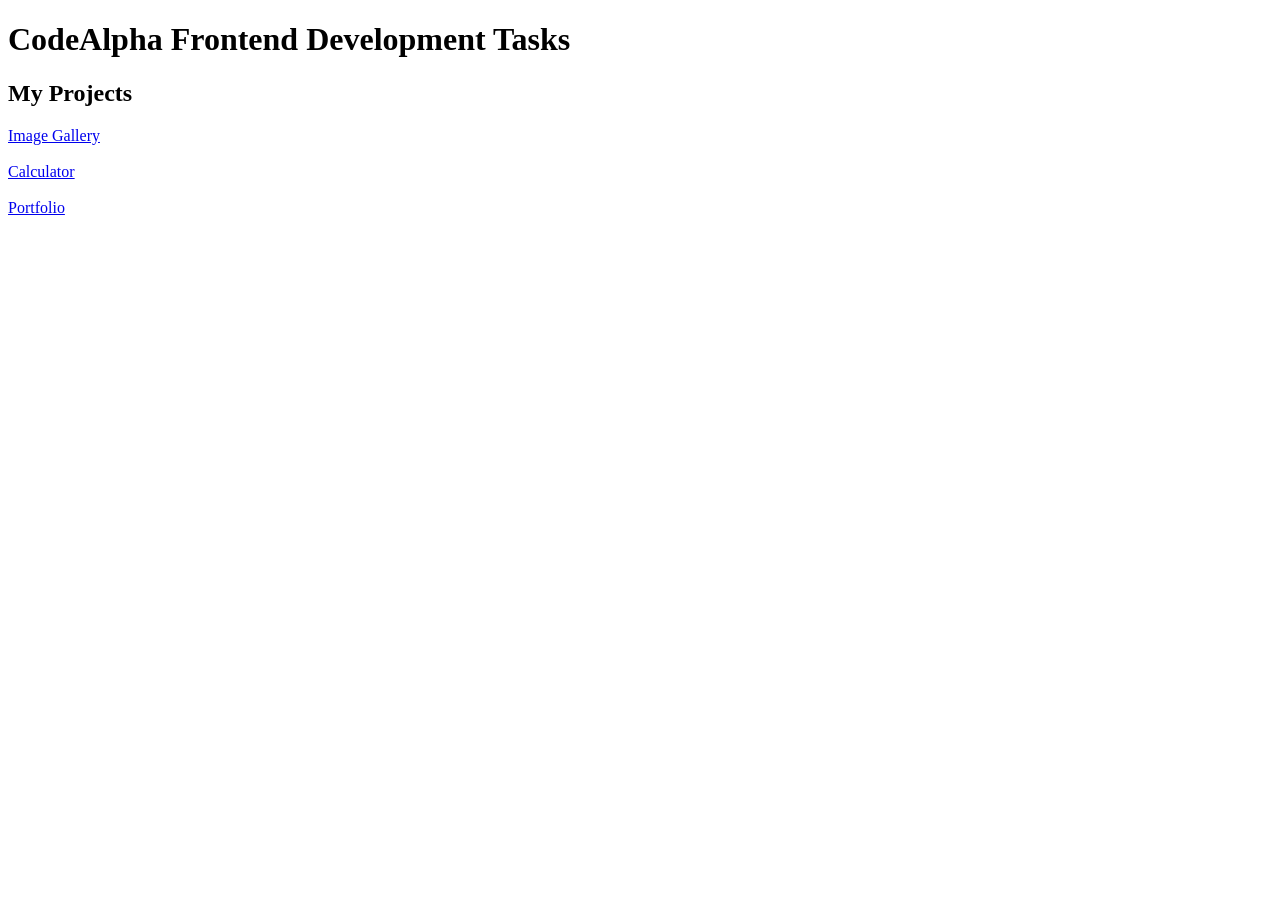
<file: index.html>
<!DOCTYPE html>
<html>
<head>
    <meta charset="UTF-8">
    <title>CodeAlpha Frontend Tasks</title>
</head>
<body>
    <h1>CodeAlpha Frontend Development Tasks</h1>

    <h2>My Projects</h2>

    <a href="task-1-image-gallery/">Image Gallery</a><br><br>

<a href="task-2-calculator/">Calculator</a><br><br>

<a href="task-3-portfolio/">Portfolio</a>
</body>
</html>
</file>
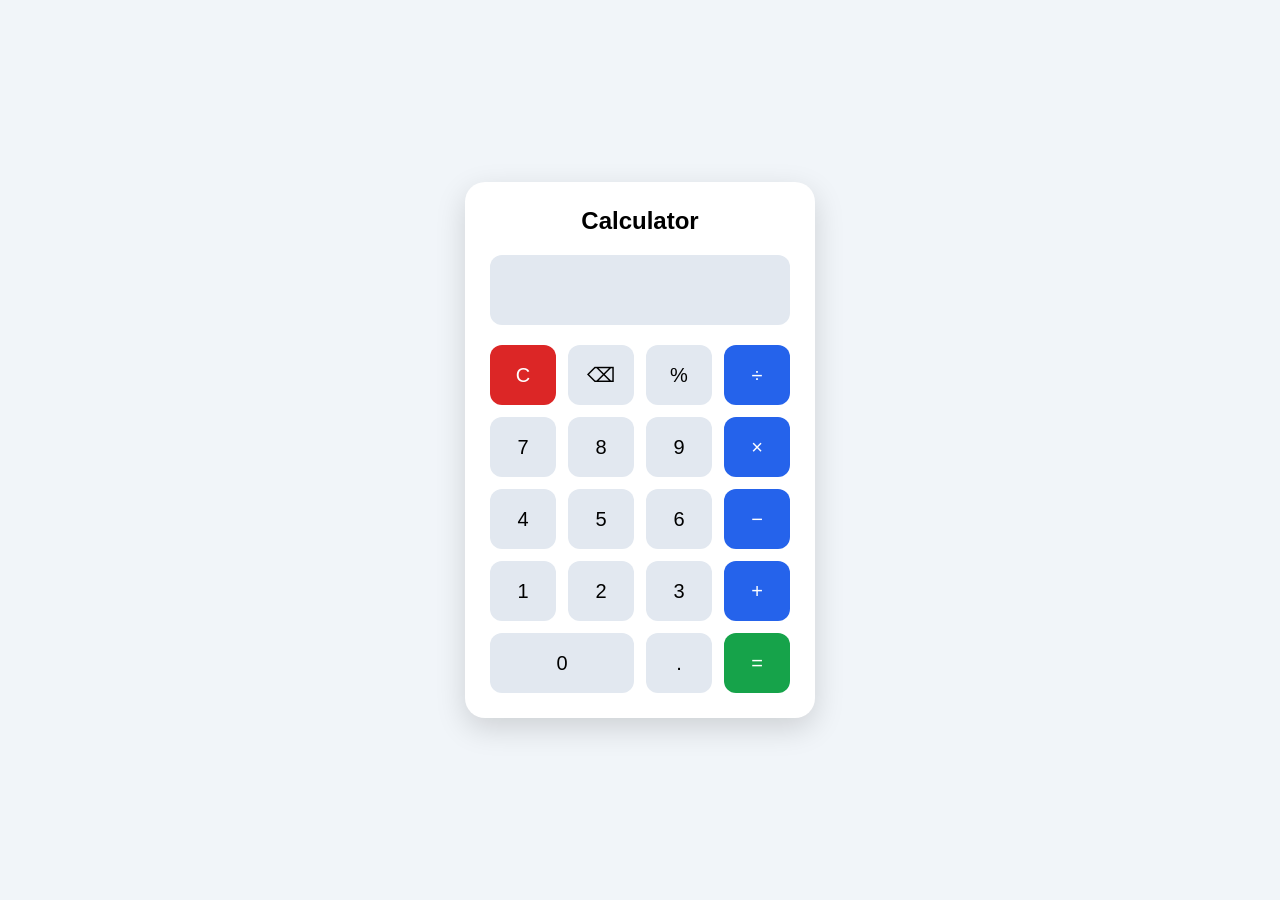
<file: Task 2          Calculator/index.html>
<!DOCTYPE html>
<html lang="en">
<head>
    <meta charset="UTF-8">
    <meta name="viewport" content="width=device-width, initial-scale=1.0">
    <title>Calculator</title>
    <link rel="stylesheet" href="style.css">
</head>

<body>

    <div class="calculator">

        <h2>Calculator</h2>

        <input type="text" id="display" readonly>

        <div class="buttons">

            <button class="clear" onclick="clearDisplay()">C</button>
            <button onclick="deleteLast()">⌫</button>
            <button onclick="appendValue('%')">%</button>
            <button class="operator" onclick="appendValue('/')">÷</button>

            <button onclick="appendValue('7')">7</button>
            <button onclick="appendValue('8')">8</button>
            <button onclick="appendValue('9')">9</button>
            <button class="operator" onclick="appendValue('*')">×</button>

            <button onclick="appendValue('4')">4</button>
            <button onclick="appendValue('5')">5</button>
            <button onclick="appendValue('6')">6</button>
            <button class="operator" onclick="appendValue('-')">−</button>

            <button onclick="appendValue('1')">1</button>
            <button onclick="appendValue('2')">2</button>
            <button onclick="appendValue('3')">3</button>
            <button class="operator" onclick="appendValue('+')">+</button>

            <button onclick="appendValue('0')" class="zero">0</button>
            <button onclick="appendValue('.')">.</button>
            <button class="equal" onclick="calculate()">=</button>

        </div>

    </div>

    <script src="script.js"></script>

</body>
</html>
</file>
<file: Task 2          Calculator/style.css>
* {
    margin: 0;
    padding: 0;
    box-sizing: border-box;
}

body {
    min-height: 100vh;
    display: flex;
    justify-content: center;
    align-items: center;

    font-family: Arial, sans-serif;
    background: #f1f5f9;
}

.calculator {
    width: 350px;
    padding: 25px;

    background: white;
    border-radius: 20px;

    box-shadow: 0 10px 30px rgba(0, 0, 0, 0.15);
}

.calculator h2 {
    text-align: center;
    margin-bottom: 20px;
}

#display {
    width: 100%;
    height: 70px;

    border: none;
    border-radius: 12px;

    background: #e2e8f0;

    text-align: right;
    font-size: 30px;

    padding: 10px 15px;
    margin-bottom: 20px;
}

.buttons {
    display: grid;
    grid-template-columns: repeat(4, 1fr);
    gap: 12px;
}

button {
    height: 60px;

    border: none;
    border-radius: 12px;

    font-size: 20px;
    cursor: pointer;

    background: #e2e8f0;

    transition: 0.2s;
}

button:hover {
    transform: scale(1.05);
}

.operator {
    background: #2563eb;
    color: white;
}

.equal {
    background: #16a34a;
    color: white;
}

.clear {
    background: #dc2626;
    color: white;
}

.zero {
    grid-column: span 2;
}

@media (max-width: 400px) {

    .calculator {
        width: 90%;
    }

    button {
        height: 55px;
    }
}
</file>
